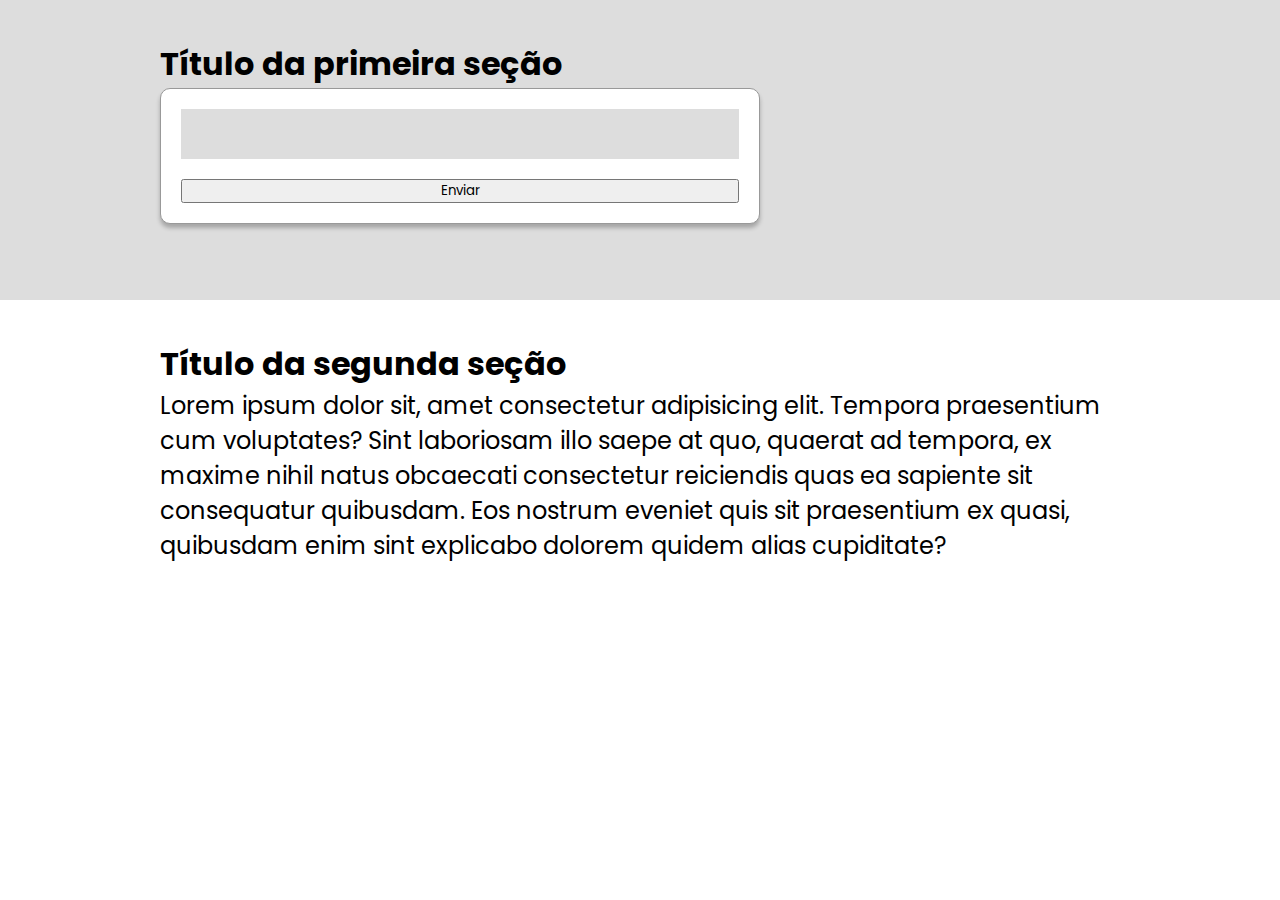
<file: curso-aula/aula-borda-sombra/index.html>
<!DOCTYPE html>
<html lang="pt-br">
  <head>
    <meta charset="UTF-8" />
    <meta http-equiv="X-UA-Compatible" content="IE=edge" />
    <meta name="viewport" content="width=device-width, initial-scale=1.0" />
    <title>Document</title>

    <link rel="stylesheet" href="css/styles.css" />
  </head>
  <body>
    <main>
      <section class="generic-section bg-gray">
        <div class="container">
          <h2>Título da primeira seção</h2>
          <div class="form-card">
            <form action="#">
              <input type="text" />
              <button type="submit">Enviar</button>
            </form>
          </div>
        </div>
      </section>
      <section class="generic-section">
        <div class="container">
          <h2>Título da segunda seção</h2>
          <p>
            Lorem ipsum dolor sit, amet consectetur adipisicing elit. Tempora
            praesentium cum voluptates? Sint laboriosam illo saepe at quo,
            quaerat ad tempora, ex maxime nihil natus obcaecati consectetur
            reiciendis quas ea sapiente sit consequatur quibusdam. Eos nostrum
            eveniet quis sit praesentium ex quasi, quibusdam enim sint explicabo
            dolorem quidem alias cupiditate?
          </p>
        </div>
      </section>
    </main>
  </body>
</html>
</file>
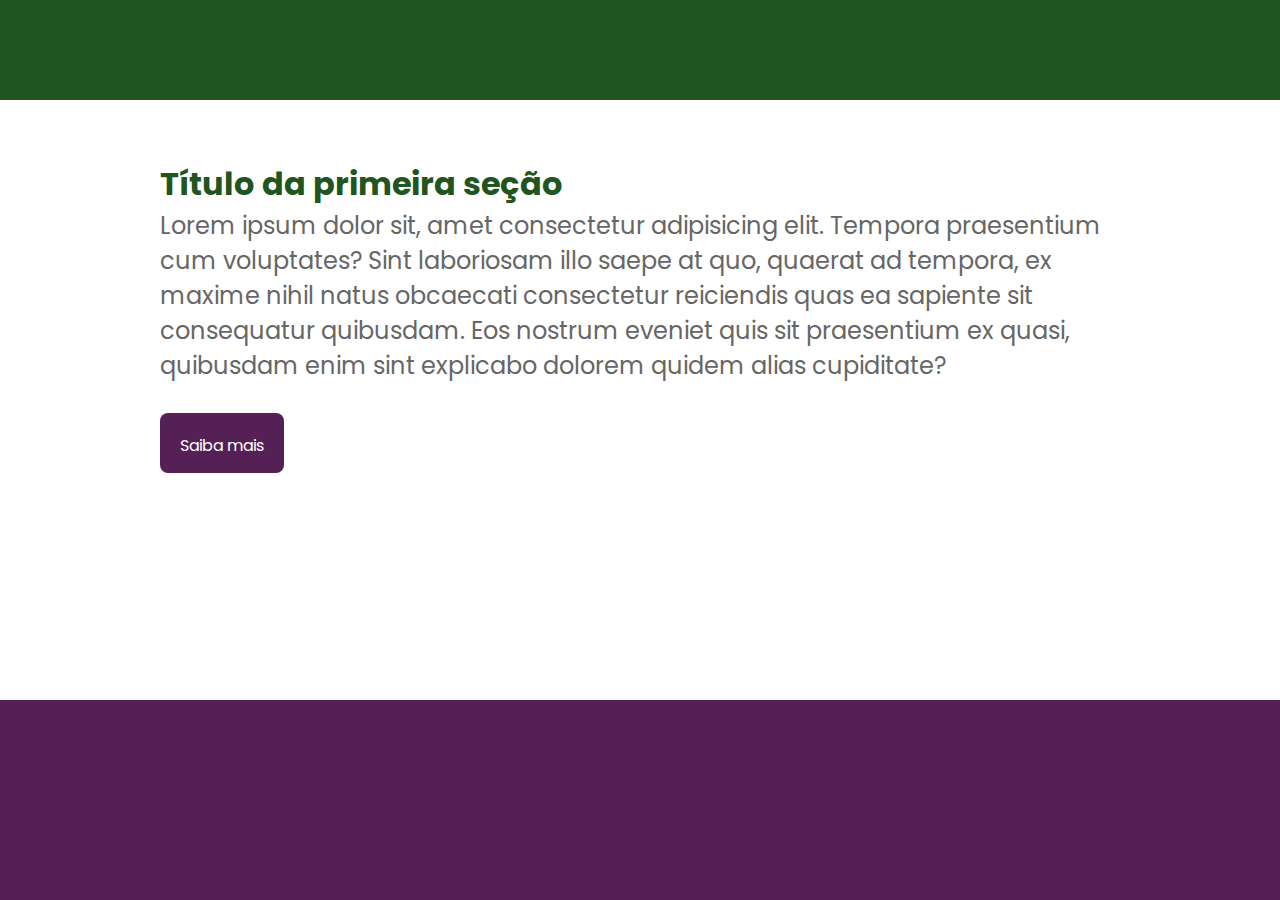
<file: curso-aula/aula-calc-vh-vw/index.html>
<!DOCTYPE html>
<html lang="pt-br">
  <head>
    <meta charset="UTF-8" />
    <meta http-equiv="X-UA-Compatible" content="IE=edge" />
    <meta name="viewport" content="width=device-width, initial-scale=1.0" />
    <title>Document</title>

    <link rel="stylesheet" href="css/styles.css" />
  </head>
  <body>
    <header>
      <nav></nav>
    </header>
    <main>
      <section class="generic-section">
        <div class="container">
          <h2>Título da primeira seção</h2>
          <p>
            Lorem ipsum dolor sit, amet consectetur adipisicing elit. Tempora
            praesentium cum voluptates? Sint laboriosam illo saepe at quo,
            quaerat ad tempora, ex maxime nihil natus obcaecati consectetur
            reiciendis quas ea sapiente sit consequatur quibusdam. Eos nostrum
            eveniet quis sit praesentium ex quasi, quibusdam enim sint explicabo
            dolorem quidem alias cupiditate?
          </p>
          <div class="buttons-container">
            <a class="link-button" href="#">Saiba mais</a>
          </div>
        </div>
      </section>
    </main>
    <footer></footer>
  </body>
</html>
</file>
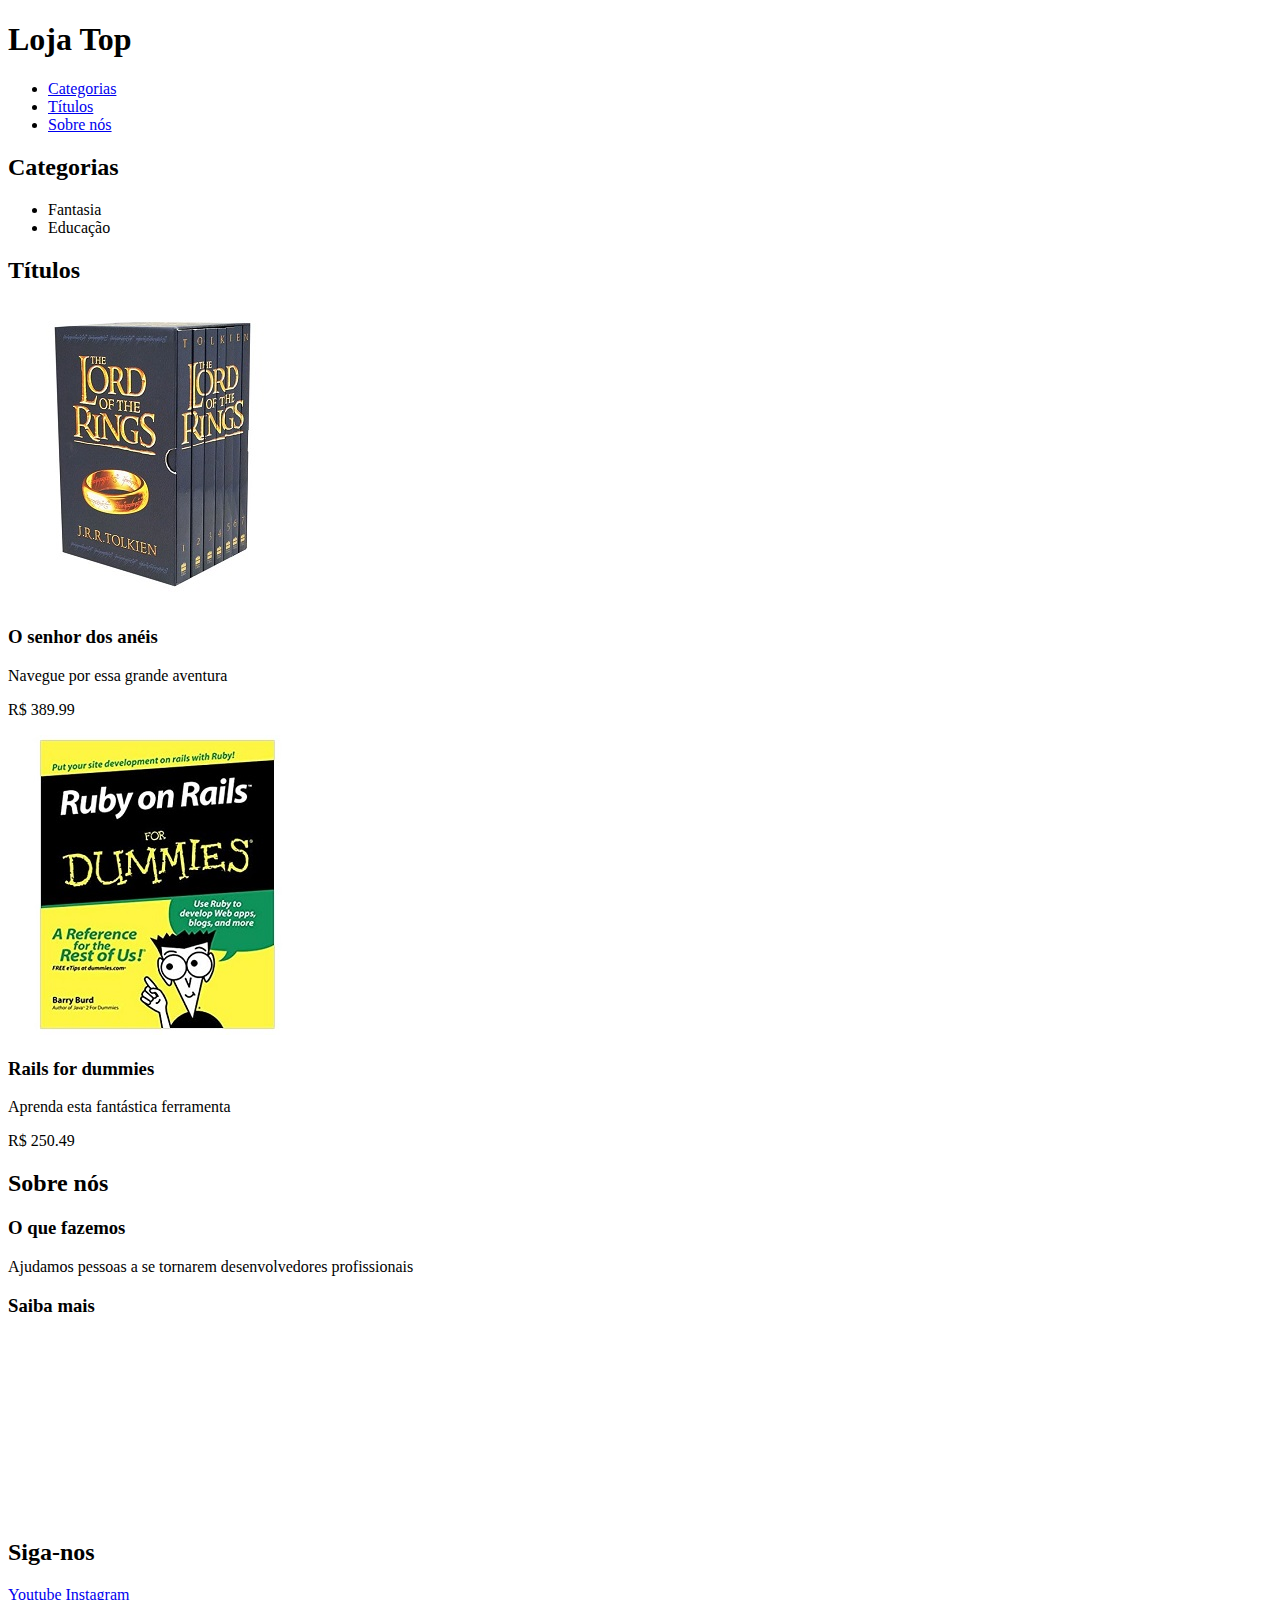
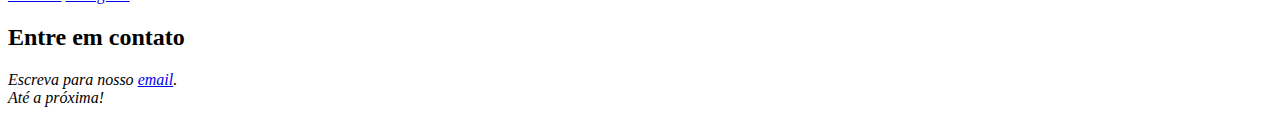
<file: curso-aula/aula-div-span/index.html>
<!DOCTYPE html>
<html lang="pt-br">
  <head>
    <meta charset="UTF-8" />
    <meta http-equiv="X-UA-Compatible" content="IE=edge" />
    <meta name="viewport" content="width=device-width, initial-scale=1.0" />
    <title>Loja Top</title>
  </head>
  <body>
    <header>
      <nav>
        <h1>Loja Top</h1>
        <ul>
          <li><a href="#categories">Categorias</a></li>
          <li><a href="#titles">Títulos</a></li>
          <li><a href="#about">Sobre nós</a></li>
        </ul>
      </nav>
    </header>
    <main>
      <section id="categories">
        <h2>Categorias</h2>
        <ul>
          <li>Fantasia</li>
          <li>Educação</li>
        </ul>
      </section>
      <section id="titles">
        <h2>Títulos</h2>
        <div>
          <img src="img/book1.jpg" alt="O senhor dos anéis" />
          <div>
            <h3>O senhor dos anéis</h3>
            <p>Navegue por essa grande aventura</p>
            <p><span>R$ </span>389.99</p>
          </div>
        </div>
        <div>
          <img src="img/book2.jpg" alt="Rails for dummies" />
          <div>
            <h3>Rails for dummies</h3>
            <p>Aprenda esta fantástica ferramenta</p>
            <p><span>R$ </span>250.49</p>
          </div>
        </div>
      </section>
      <section id="about">
        <h2>Sobre nós</h2>
        <h3>O que fazemos</h3>
        <p>Ajudamos pessoas a se tornarem desenvolvedores profissionais</p>
        <h3>Saiba mais</h3>
        <iframe
          width="320"
          height="180"
          src="https://www.youtube.com/embed/6PBJUxIiRBI"
          frameborder="0"
          allowfullscreen
          >Lalala</iframe
        >
      </section>
    </main>
    <footer>
      <div>
        <div>
          <h2>Siga-nos</h2>
          <a href="https://www.youtube.com/devsuperior">Youtube</a>
          <a href="https://www.instagram.com/devsuperior.ig">Instagram</a>
        </div>
        <div>
          <h2>Entre em contato</h2>
          <address>
            Escreva para nosso <a href="mailto:contato@devsuperior.com">email</a>.<br>
            Até a próxima!
          </address>
        </div>
      </div>
    </footer>
  </body>
</html>
</file>
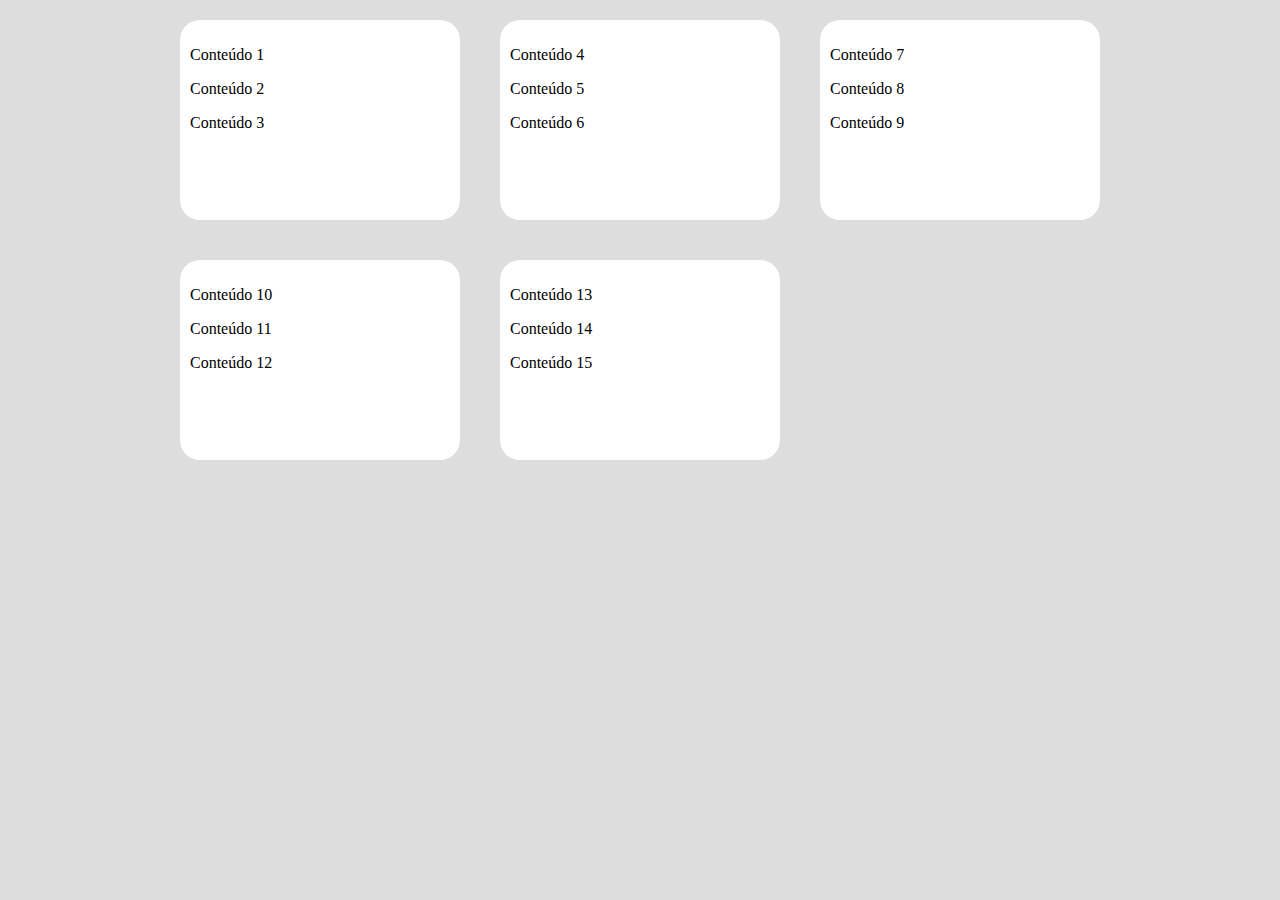
<file: curso-aula/aula-flexbox/index.html>
<!DOCTYPE html>
<html lang="en">
<head>
    <meta charset="UTF-8">
    <meta http-equiv="X-UA-Compatible" content="IE=edge">
    <meta name="viewport" content="width=device-width, initial-scale=1.0">
    <link rel="stylesheet" href="css/styles.css">
    <title>Estudo display</title>
</head>
<body>
    <div class="container-dos-blocos">
        <div class="bloco">
            <p>Conteúdo 1</p>
            <p>Conteúdo 2</p>
            <p>Conteúdo 3</p>
        </div>
        <div class="bloco">
            <p>Conteúdo 4</p>
            <p>Conteúdo 5</p>
            <p>Conteúdo 6</p>
        </div>
        <div class="bloco">
            <p>Conteúdo 7</p>
            <p>Conteúdo 8</p>
            <p>Conteúdo 9</p>
        </div>
        <div class="bloco">
            <p>Conteúdo 10</p>
            <p>Conteúdo 11</p>
            <p>Conteúdo 12</p>
        </div>
        <div class="bloco">
            <p>Conteúdo 13</p>
            <p>Conteúdo 14</p>
            <p>Conteúdo 15</p>
        </div>
    </div>
</body>
</html>
</file>
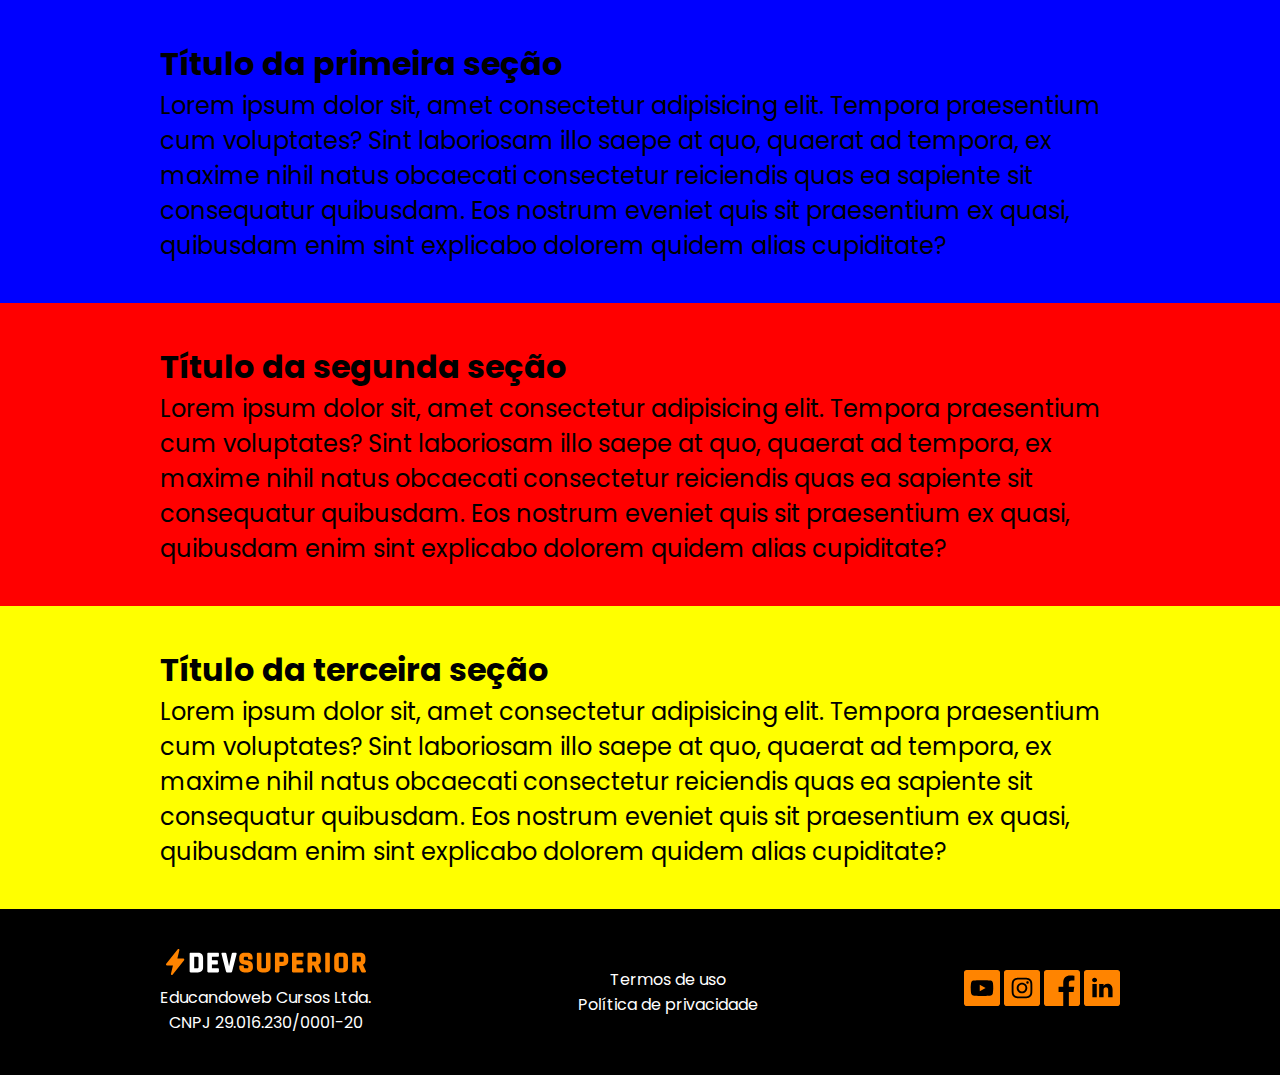
<file: curso-aula/aula-footer-flexbox/index.html>
<!DOCTYPE html>
<html lang="pt-br">
  <head>
    <meta charset="UTF-8" />
    <meta http-equiv="X-UA-Compatible" content="IE=edge" />
    <meta name="viewport" content="width=device-width, initial-scale=1.0" />
    <title>Document</title>

    <link rel="stylesheet" href="css/styles.css" />
  </head>
  <body>
    <main>
      <section class="generic-section bg-blue">
        <div class="container">
          <h2>Título da primeira seção</h2>
          <p>
            Lorem ipsum dolor sit, amet consectetur adipisicing elit. Tempora
            praesentium cum voluptates? Sint laboriosam illo saepe at quo,
            quaerat ad tempora, ex maxime nihil natus obcaecati consectetur
            reiciendis quas ea sapiente sit consequatur quibusdam. Eos nostrum
            eveniet quis sit praesentium ex quasi, quibusdam enim sint explicabo
            dolorem quidem alias cupiditate?
          </p>
        </div>
      </section>
      <section class="generic-section bg-red">
        <div class="container">
          <h2>Título da segunda seção</h2>
          <p>
            Lorem ipsum dolor sit, amet consectetur adipisicing elit. Tempora
            praesentium cum voluptates? Sint laboriosam illo saepe at quo,
            quaerat ad tempora, ex maxime nihil natus obcaecati consectetur
            reiciendis quas ea sapiente sit consequatur quibusdam. Eos nostrum
            eveniet quis sit praesentium ex quasi, quibusdam enim sint explicabo
            dolorem quidem alias cupiditate?
          </p>
        </div>
      </section>
      <section class="generic-section bg-yellow">
        <div class="container">
          <h2>Título da terceira seção</h2>
          <p>
            Lorem ipsum dolor sit, amet consectetur adipisicing elit. Tempora
            praesentium cum voluptates? Sint laboriosam illo saepe at quo,
            quaerat ad tempora, ex maxime nihil natus obcaecati consectetur
            reiciendis quas ea sapiente sit consequatur quibusdam. Eos nostrum
            eveniet quis sit praesentium ex quasi, quibusdam enim sint explicabo
            dolorem quidem alias cupiditate?
          </p>
        </div>
      </section>
    </main>
    <footer>
      <div class="container footer-content">
        <div class="footer-company-container">
          <img src="img/logo-devsuperior.svg" alt="Logo Devsuperior" />
          <p>Educandoweb Cursos Ltda.</p>
          <p>CNPJ 29.016.230/0001-20</p>
        </div>
        <div class="footer-links-container">
          <a href="termos.html">Termos de uso</a>
          <a href="privacidade.html">Política de privacidade</a>
        </div>
        <div>
          <a href="#"><img src="img/youtube.svg" alt="Youtube" /></a>
          <a href="#"><img src="img/instagram.svg" alt="Instagram" /></a>
          <a href="#"><img src="img/facebook.svg" alt="Facebook" /></a>
          <a href="#"><img src="img/linkedin.svg" alt="Linkedin" /></a>
        </div>
      </div>
    </footer>
  </body>
</html>
</file>
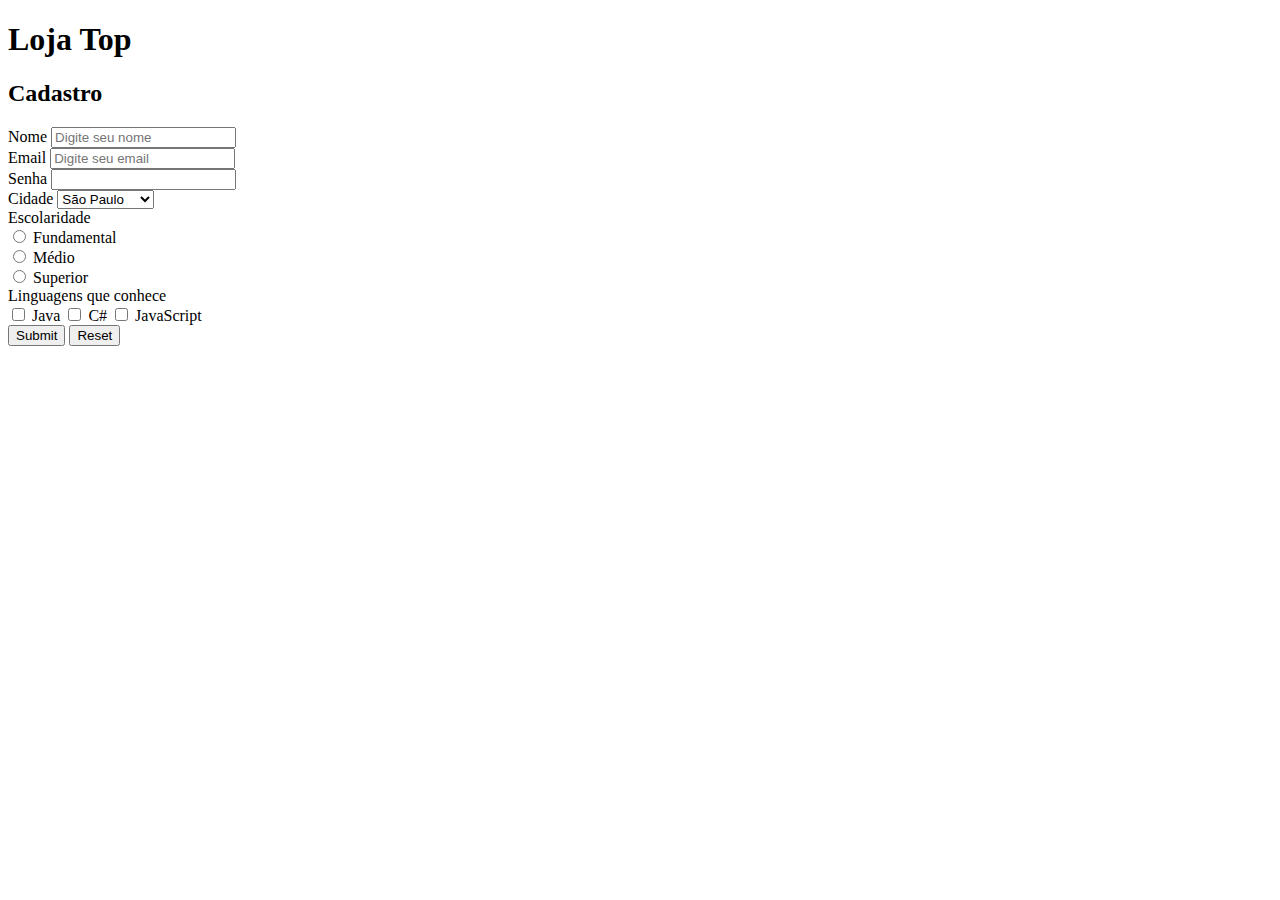
<file: curso-aula/aula-formularios/index.html>
<!DOCTYPE html>
<html lang="pt-br">
  <head>
    <meta charset="UTF-8" />
    <meta http-equiv="X-UA-Compatible" content="IE=edge" />
    <meta name="viewport" content="width=device-width, initial-scale=1.0" />
    <title>Loja Top</title>
  </head>
  <body>
    <header>
      <nav>
        <h1>Loja Top</h1>
      </nav>
    </header>
    <main>
      <section id="signup">
        <h2>Cadastro</h2>
        <form action="obrigado.html">
          
          <div>
            <label for="ctrl-name">Nome</label>
            <input id="ctrl-name" type="text" name="name" placeholder="Digite seu nome">
          </div>

          <div>
            <label for="ctrl-email">Email</label>
            <input id="ctrl-email" type="email" name="email" placeholder="Digite seu email">
          </div>

          <div>
            <label for="ctrl-password">Senha</label>
            <input id="ctrl-password" type="password" name="password">
          </div>

          <div>
            <label for="ctrl-city">Cidade</label>
            <select name="area" id="ctrl-city">
              <option value="1">São Paulo</option>
              <option value="2">Recife</option>
              <option value="3">Porto Alegre</option>
            </select>
          </div>

          <div>
            <label for="ctrl-level">Escolaridade</label>
            <div id="ctrl-level">
              <input type="radio" id="ctrl-level-1" name="level">
              <label for="ctrl-level-1">Fundamental</label><br>
              <input type="radio" id="ctrl-level-2" name="level">
              <label for="ctrl-level-2">Médio</label><br>
              <input type="radio" id="ctrl-level-2" name="level">
              <label for="ctrl-level-3">Superior</label>
            </div>
          </div>

          <div>
            <label for="ctrl-languages">Linguagens que conhece</label>
            <div id="ctrl-languages">
              <input type="checkbox" id="ctrl-languages-java" name="language1">
              <label for="ctrl-languages-java">Java</label>
              <input type="checkbox" id="ctrl-languages-csharp" name="language2">
              <label for="ctrl-languages-csharp">C#</label>
              <input type="checkbox" id="ctrl-languages-javascript" name="language3">
              <label for="ctrl-languages-javascript">JavaScript</label>
            </div>
          </div>

          <input type="submit" value="Submit">
          <input type="reset">
        </form>
      </section>
    </main>
  </body>
</html>
</file>
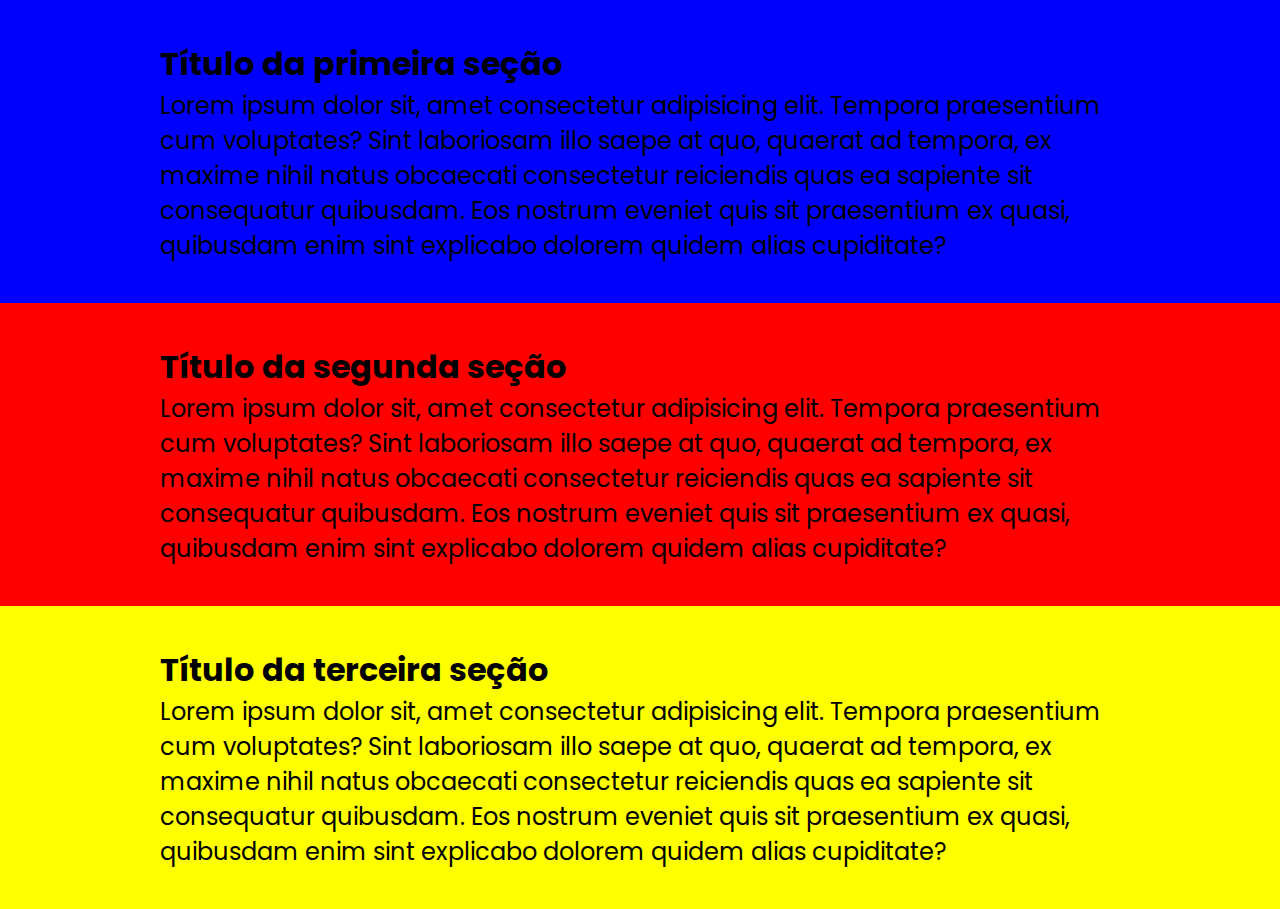
<file: curso-aula/aula-google-fonts/index.html>
<!DOCTYPE html>
<html lang="pt-br">
  <head>
    <meta charset="UTF-8" />
    <meta http-equiv="X-UA-Compatible" content="IE=edge" />
    <meta name="viewport" content="width=device-width, initial-scale=1.0" />
    <title>Document</title>

    <link rel="stylesheet" href="css/styles.css" />
  </head>
  <body>
    <main>
      <section class="generic-section bg-blue">
        <div class="container">
          <h2>Título da primeira seção</h2>
          <p>
            Lorem ipsum dolor sit, amet consectetur adipisicing elit. Tempora
            praesentium cum voluptates? Sint laboriosam illo saepe at quo,
            quaerat ad tempora, ex maxime nihil natus obcaecati consectetur
            reiciendis quas ea sapiente sit consequatur quibusdam. Eos nostrum
            eveniet quis sit praesentium ex quasi, quibusdam enim sint explicabo
            dolorem quidem alias cupiditate?
          </p>
        </div>
      </section>
      <section class="generic-section bg-red">
        <div class="container">
          <h2>Título da segunda seção</h2>
          <p>
            Lorem ipsum dolor sit, amet consectetur adipisicing elit. Tempora
            praesentium cum voluptates? Sint laboriosam illo saepe at quo,
            quaerat ad tempora, ex maxime nihil natus obcaecati consectetur
            reiciendis quas ea sapiente sit consequatur quibusdam. Eos nostrum
            eveniet quis sit praesentium ex quasi, quibusdam enim sint explicabo
            dolorem quidem alias cupiditate?
          </p>
        </div>
      </section>
      <section class="generic-section bg-yellow">
        <div class="container">
          <h2>Título da terceira seção</h2>
          <p>
            Lorem ipsum dolor sit, amet consectetur adipisicing elit. Tempora
            praesentium cum voluptates? Sint laboriosam illo saepe at quo,
            quaerat ad tempora, ex maxime nihil natus obcaecati consectetur
            reiciendis quas ea sapiente sit consequatur quibusdam. Eos nostrum
            eveniet quis sit praesentium ex quasi, quibusdam enim sint explicabo
            dolorem quidem alias cupiditate?
          </p>
        </div>
      </section>
    </main>
    <footer></footer>
  </body>
</html>
</file>
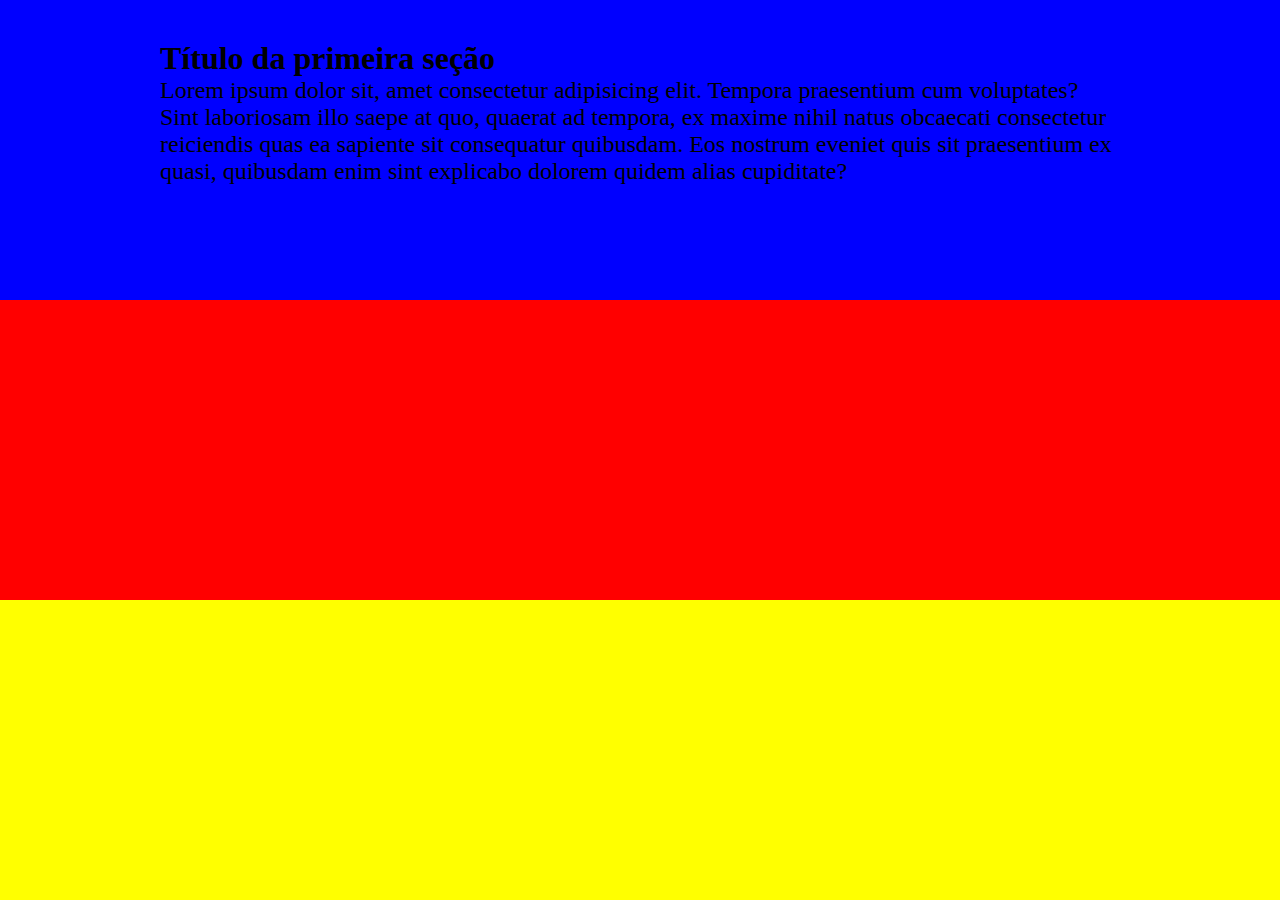
<file: curso-aula/aula-margin-auto/index.html>
<!DOCTYPE html>
<html lang="pt-br">
  <head>
    <meta charset="UTF-8" />
    <meta http-equiv="X-UA-Compatible" content="IE=edge" />
    <meta name="viewport" content="width=device-width, initial-scale=1.0" />
    <title>Document</title>

    <link rel="stylesheet" href="css/styles.css" />
  </head>
  <body>
    <main>
      <section class="generic-section bg-blue">
        <div class="container">
          <h2>Título da primeira seção</h2>
          <p>
            Lorem ipsum dolor sit, amet consectetur adipisicing elit. Tempora
            praesentium cum voluptates? Sint laboriosam illo saepe at quo,
            quaerat ad tempora, ex maxime nihil natus obcaecati consectetur
            reiciendis quas ea sapiente sit consequatur quibusdam. Eos nostrum
            eveniet quis sit praesentium ex quasi, quibusdam enim sint explicabo
            dolorem quidem alias cupiditate?
          </p>
        </div>
      </section>
      <section class="generic-section bg-red"></section>
      <section class="generic-section bg-yellow"></section>
    </main>
    <footer></footer>
  </body>
</html>
</file>
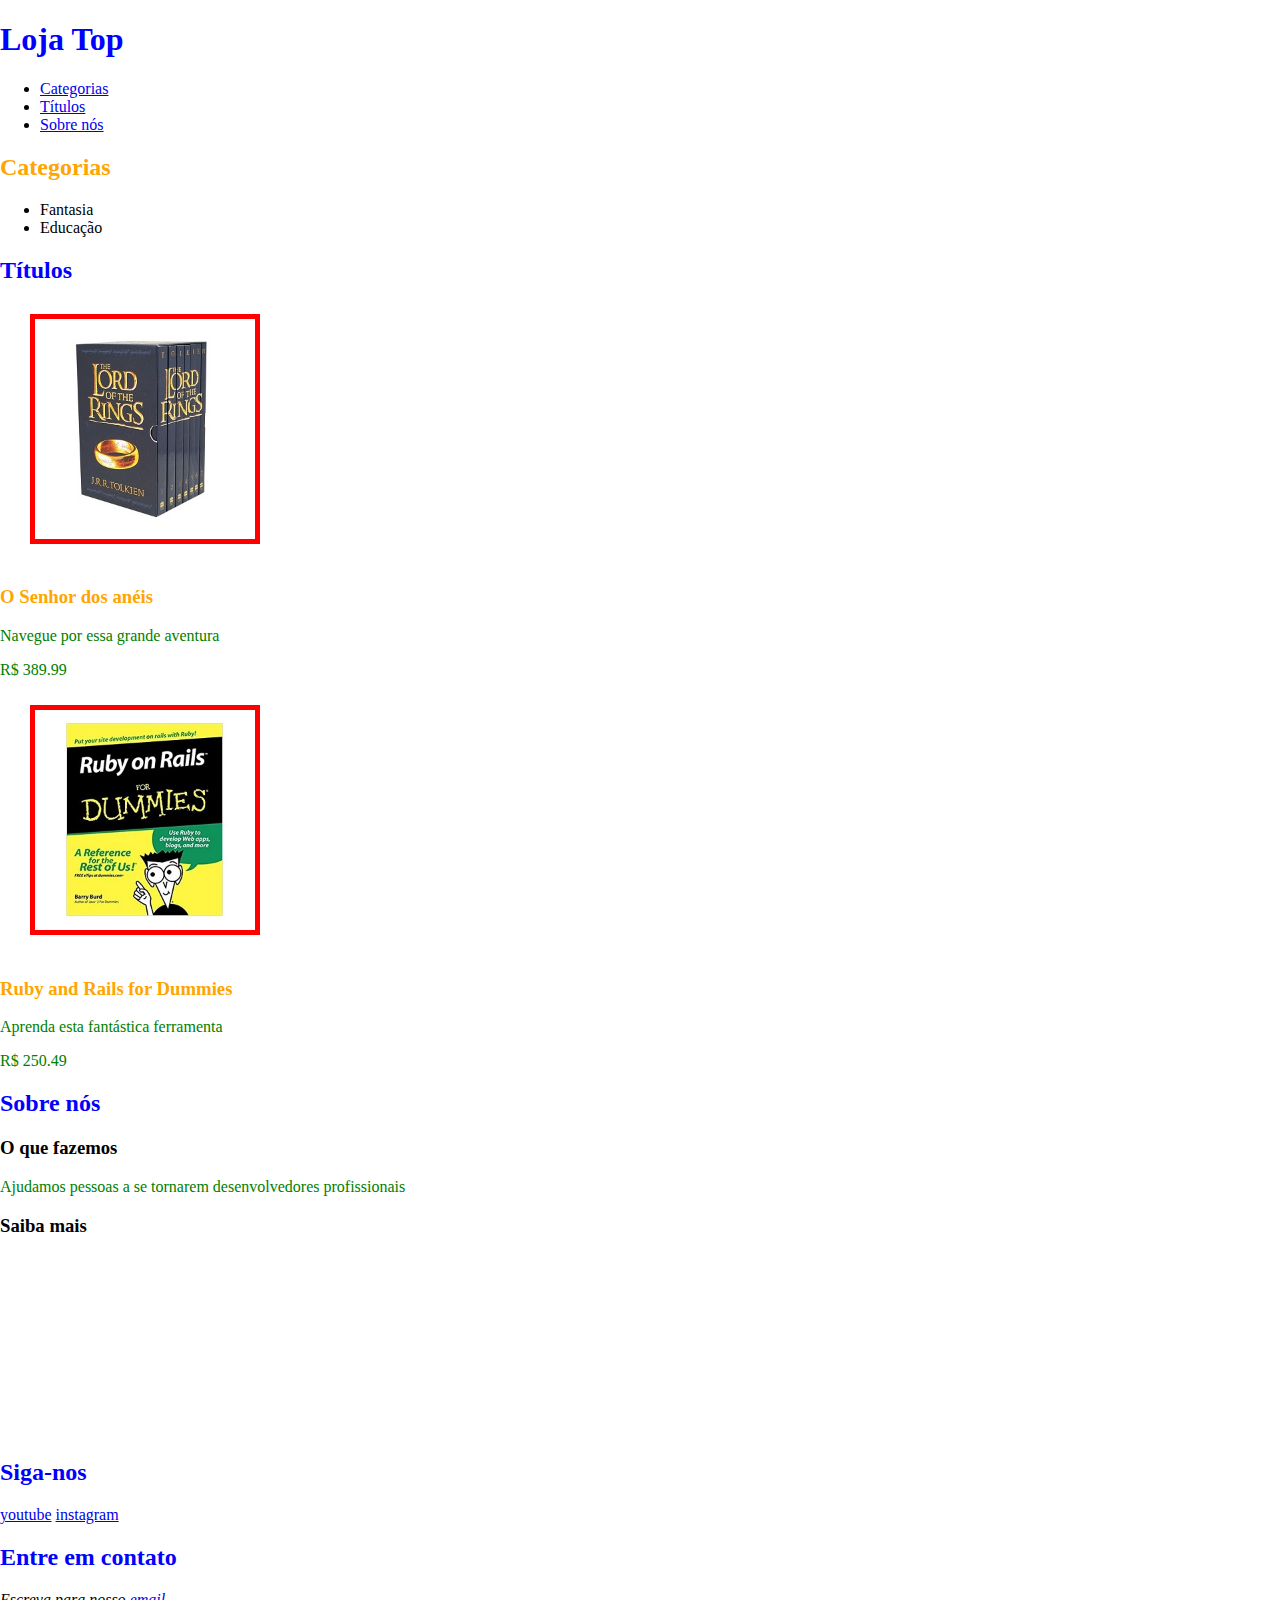
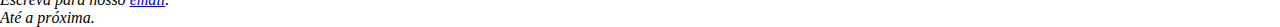
<file: curso-aula/aula-primeiras-tags/index.html>
<!DOCTYPE html>
<html lang="pt-br">

<head>
    <meta charset="UTF-8" />
    <meta http-equiv="X-UA-Compatible" content="IE=edge" />
    <meta name="viewport" content="width=device-width, initial-scale=1.0" />
    <title>Loja TOP</title>

    <link rel="stylesheet" href="css/styles.css">


</head>

<body>
    <header>
        <nav>
            <h1>Loja Top</h1>
            <ul>
                <li><a href="#categories">Categorias</a></li>
                <li><a href="#titles">Títulos</a></li>
                <li><a href="#about">Sobre nós</a></li>
            </ul>
        </nav>
    </header>
    <main>
        <section id="categories">
            <h2 class="cor-laranja">Categorias</h2>
            <ul>
                <li>Fantasia</li>
                <li>Educação</li>
            </ul>
        </section>
        <section id="titles">
            <h2>Títulos</h2>

            <div class="card">
                <img src="img/book1.jpg" alt="O Senhor dos Anéis" />
                <div>
                    <h3 class="cor-laranja">O Senhor dos anéis</h3>
                    <p>Navegue por essa grande aventura</p>
                    <p><span>R$</span> 389.99</p>
                </div>
            </div>

            <div class="card">
                <img src="img/book2.jpg" alt="Ruby and Rails for Dummies" />
                <div>
                    <h3 class="cor-laranja">Ruby and Rails for Dummies</h3>
                    <p>Aprenda esta fantástica ferramenta</p>
                    <p><span>R$</span> 250.49</p>
                </div>
            </div>

        </section>
        <sectio id="about">
            <h2>Sobre nós</h2>
            <h3>O que fazemos</h3>
            <p>Ajudamos pessoas a se tornarem desenvolvedores profissionais</p>
            <h3>Saiba mais</h3>

            <iframe width="320" height="180" src="https://www.youtube.com/embed/6PBJUxIiRBI"
                title="O que estudar para ser programador" frameborder="0" allowfullscreen></iframe>
            </section>
    </main>
    <footer>
        <div>
            <div>
                <h2>Siga-nos</h2>
                <a href="https://www.youtube.com/c/DevSuperior">youtube</a>
                <a href="https://www.instagram.com/edsonxrego/">instagram</a>
            </div>

            <div>
                <h2>Entre em contato</h2>
                <address>
                    Escreva para nosso
                    <a href="mailto:edsonxrego@gmail.com">email</a>.<br />Até a próxima.
                </address>
            </div>
        </div>
    </footer>
</body>

</html>
</file>
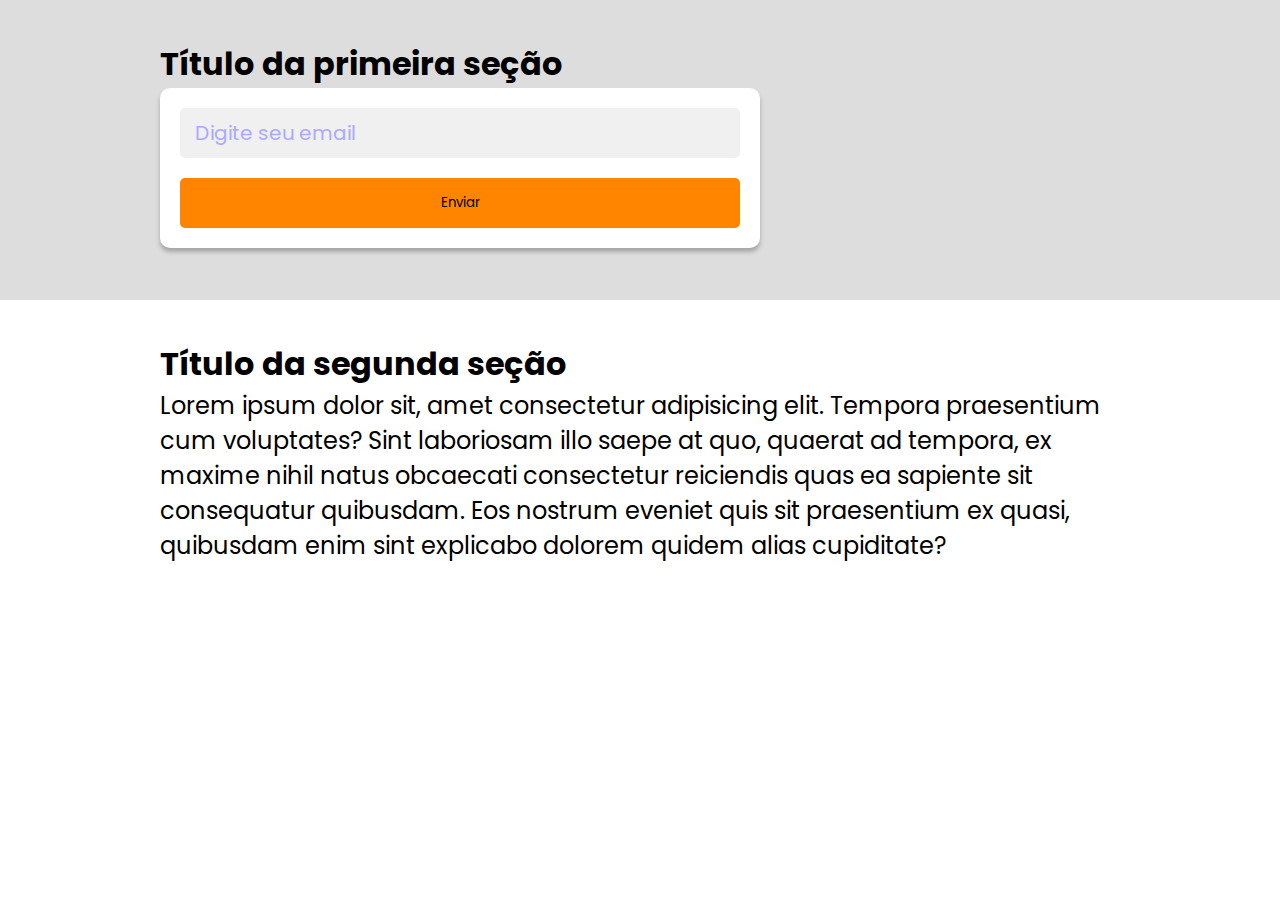
<file: curso-aula/aula-pseudo-elemento/index.html>
<!DOCTYPE html>
<html lang="pt-br">
  <head>
    <meta charset="UTF-8" />
    <meta http-equiv="X-UA-Compatible" content="IE=edge" />
    <meta name="viewport" content="width=device-width, initial-scale=1.0" />
    <title>Document</title>

    <link rel="stylesheet" href="css/styles.css" />
  </head>
  <body>
    <main>
      <section class="generic-section bg-gray">
        <div class="container">
          <h2>Título da primeira seção</h2>
          <div class="form-card">
            <form action="#">
              <input type="text" placeholder="Digite seu email" />
              <button type="submit">Enviar</button>
            </form>
          </div>
        </div>
      </section>
      <section class="generic-section">
        <div class="container">
          <h2>Título da segunda seção</h2>
          <p>
            Lorem ipsum dolor sit, amet consectetur adipisicing elit. Tempora
            praesentium cum voluptates? Sint laboriosam illo saepe at quo,
            quaerat ad tempora, ex maxime nihil natus obcaecati consectetur
            reiciendis quas ea sapiente sit consequatur quibusdam. Eos nostrum
            eveniet quis sit praesentium ex quasi, quibusdam enim sint explicabo
            dolorem quidem alias cupiditate?
          </p>
        </div>
      </section>
    </main>
  </body>
</html>
</file>
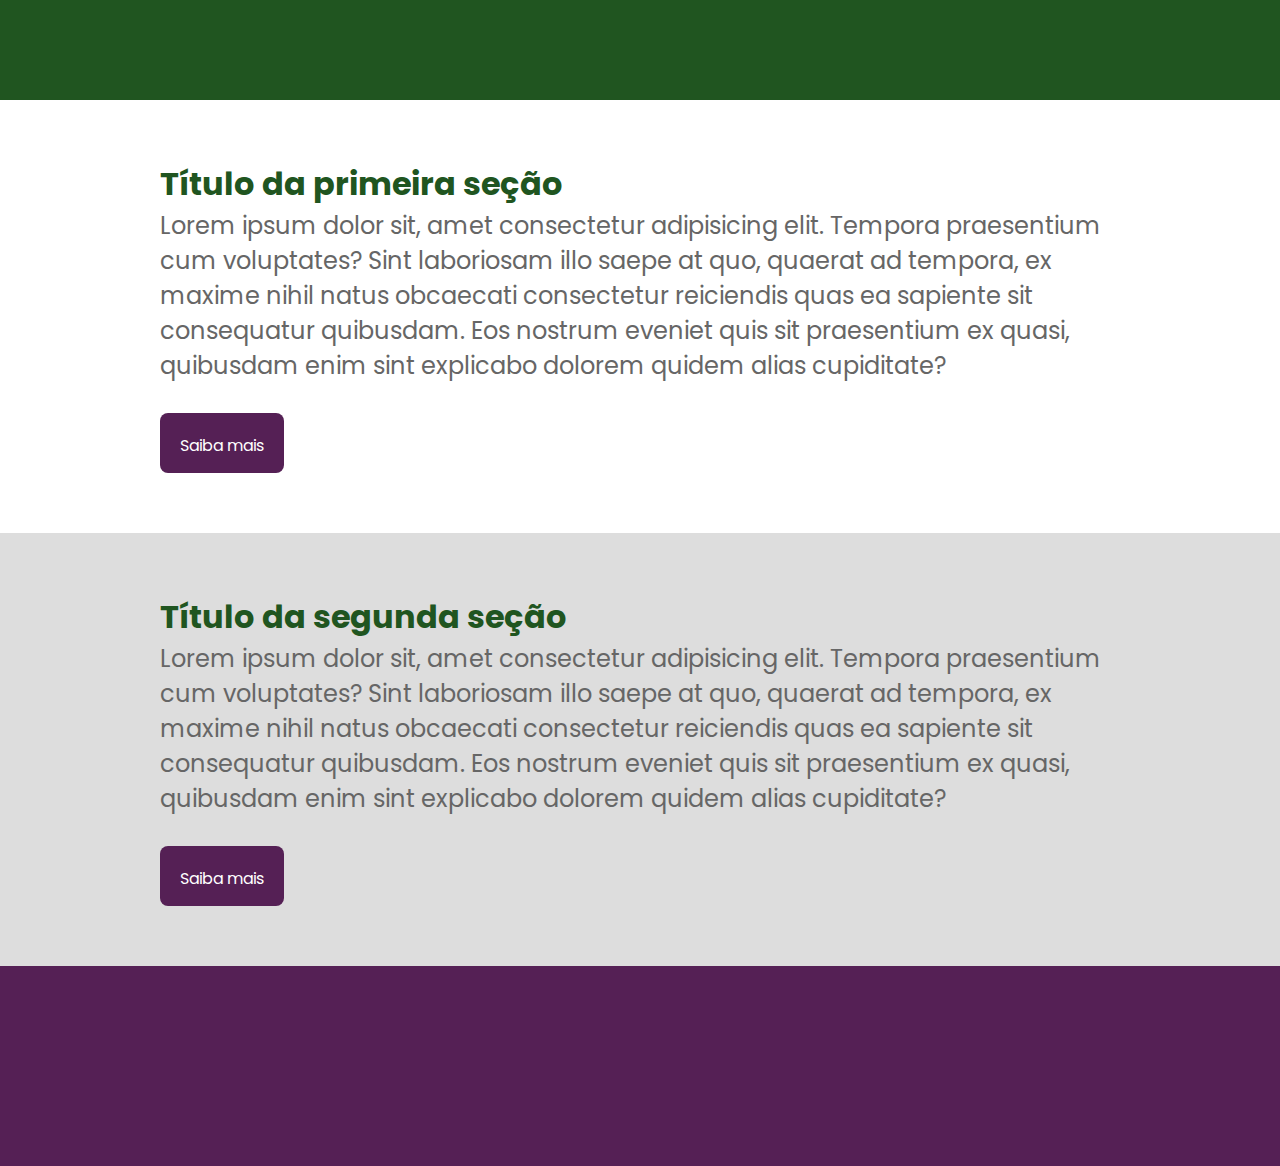
<file: curso-aula/aula-root-variaveis/index.html>
<!DOCTYPE html>
<html lang="pt-br">
  <head>
    <meta charset="UTF-8" />
    <meta http-equiv="X-UA-Compatible" content="IE=edge" />
    <meta name="viewport" content="width=device-width, initial-scale=1.0" />
    <title>Document</title>

    <link rel="stylesheet" href="css/styles.css" />
  </head>
  <body>
    <header>
      <nav></nav>
    </header>
    <main>
      <section class="generic-section">
        <div class="container">
          <h2>Título da primeira seção</h2>
          <p>
            Lorem ipsum dolor sit, amet consectetur adipisicing elit. Tempora
            praesentium cum voluptates? Sint laboriosam illo saepe at quo,
            quaerat ad tempora, ex maxime nihil natus obcaecati consectetur
            reiciendis quas ea sapiente sit consequatur quibusdam. Eos nostrum
            eveniet quis sit praesentium ex quasi, quibusdam enim sint explicabo
            dolorem quidem alias cupiditate?
          </p>
          <div class="buttons-container">
            <a class="link-button" href="#">Saiba mais</a>
          </div>
        </div>
      </section>
      <section class="generic-section bg-gray">
        <div class="container">
          <h2>Título da segunda seção</h2>
          <p>
            Lorem ipsum dolor sit, amet consectetur adipisicing elit. Tempora
            praesentium cum voluptates? Sint laboriosam illo saepe at quo,
            quaerat ad tempora, ex maxime nihil natus obcaecati consectetur
            reiciendis quas ea sapiente sit consequatur quibusdam. Eos nostrum
            eveniet quis sit praesentium ex quasi, quibusdam enim sint explicabo
            dolorem quidem alias cupiditate?
          </p>
          <div class="buttons-container">
            <a class="link-button" href="#">Saiba mais</a>
          </div>
        </div>
      </section>
    </main>
    <footer></footer>
  </body>
</html>
</file>
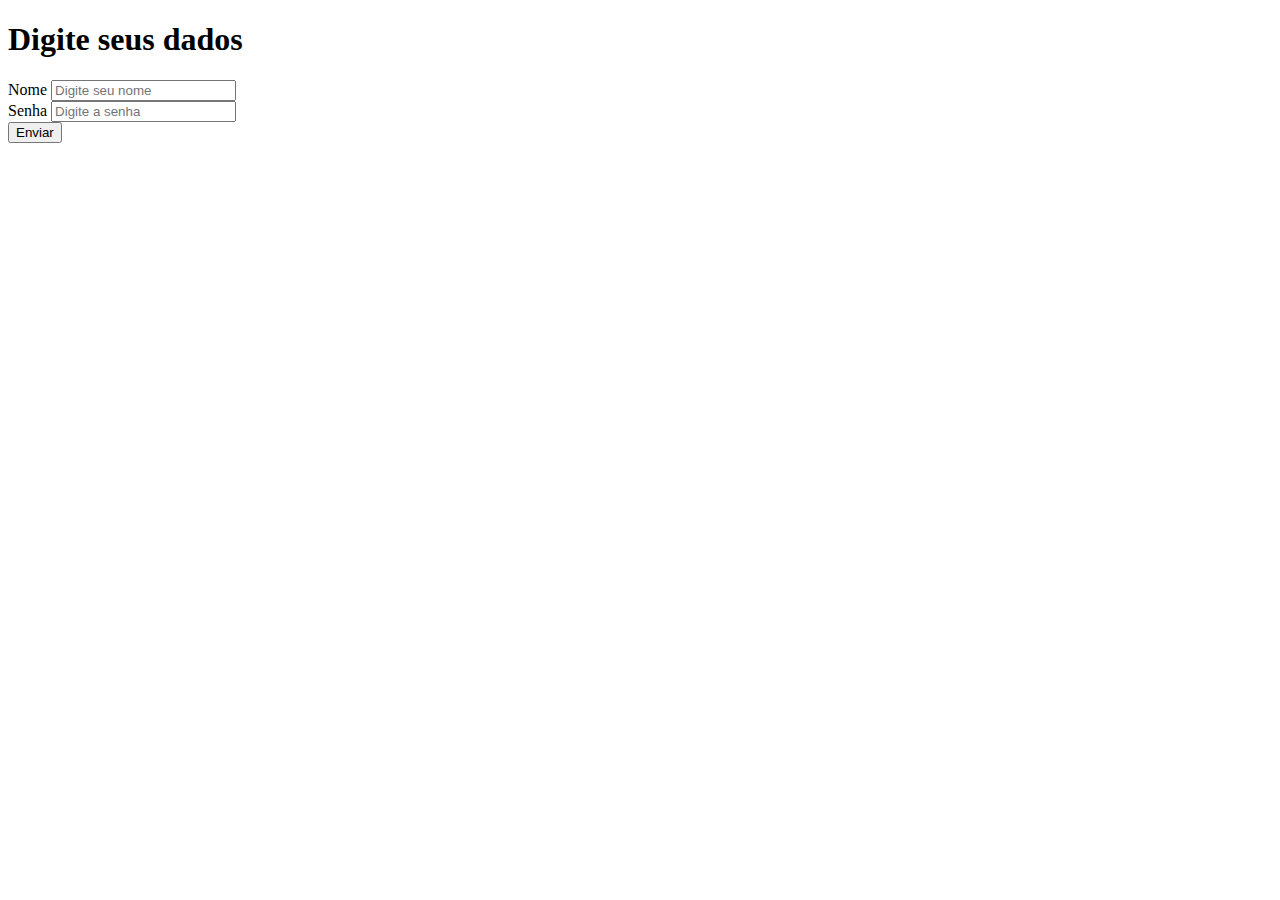
<file: curso-aula/aula-bootstrap/test1.html>
<!DOCTYPE html>
<html lang="pt-br">
  <head>
    <meta charset="UTF-8" />
    <meta http-equiv="X-UA-Compatible" content="IE=edge" />
    <meta name="viewport" content="width=device-width, initial-scale=1.0" />
    <title>Aula Bootstrap</title>
  </head>
  <body>
    <header>
      <div>
        <h1>Digite seus dados</h1>
      </div>
    </header>
    <main>
      <section>
        <form action="#">
          <div>
            <div>
              <label for="name">Nome</label>
              <input type="text" id="name" placeholder="Digite seu nome" />
            </div>
            <div>
              <label for="pass">Senha</label>
              <input type="password" id="pass" placeholder="Digite a senha" />
            </div>
          </div>
          <div>
            <button type="submit">Enviar</button>
          </div>
        </form>
      </section>
    </main>
  </body>
</html>
</file>
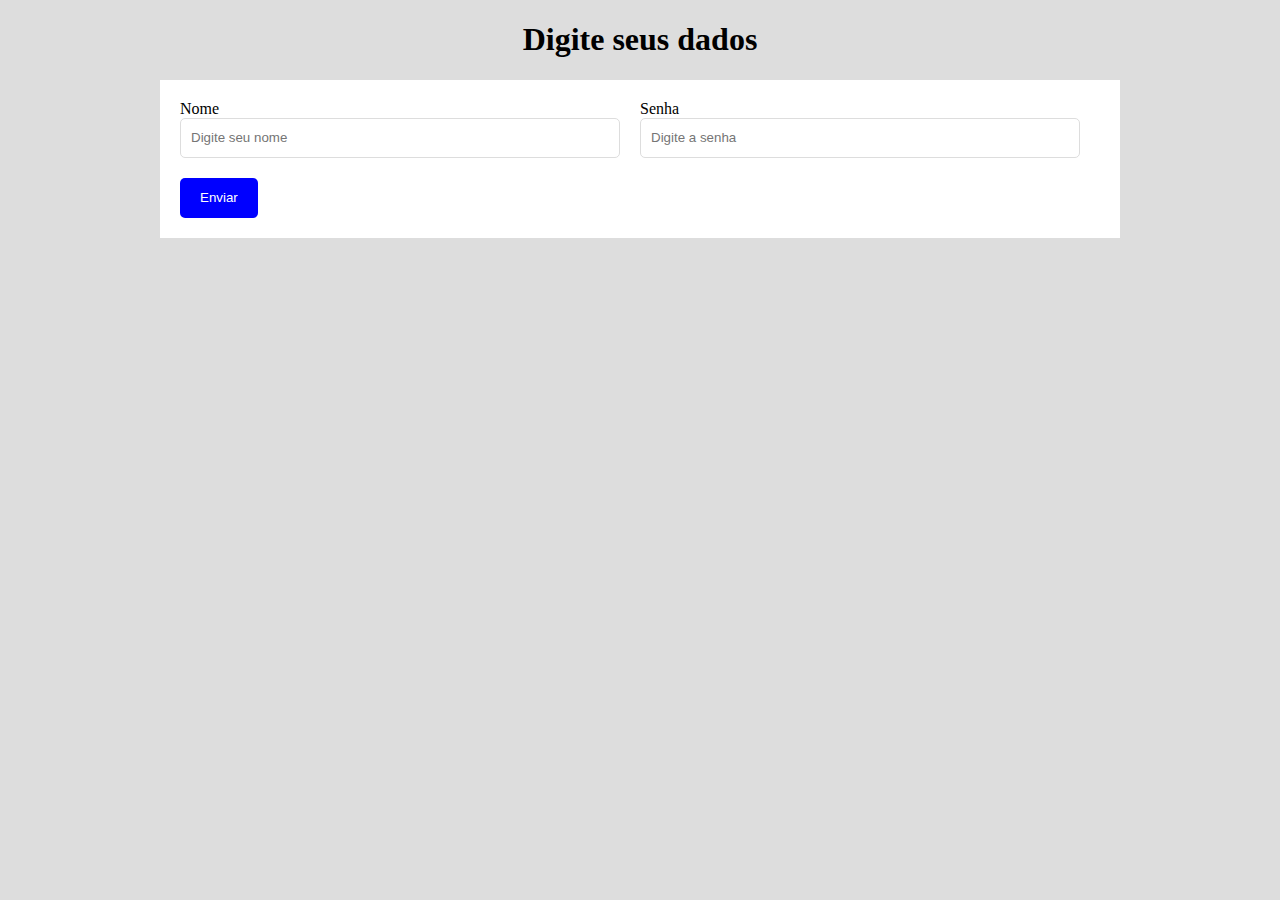
<file: curso-aula/aula-bootstrap/test2.html>
<!DOCTYPE html>
<html lang="pt-br">
  <head>
    <meta charset="UTF-8" />
    <meta http-equiv="X-UA-Compatible" content="IE=edge" />
    <meta name="viewport" content="width=device-width, initial-scale=1.0" />
    <title>Aula Bootstrap</title>
    <link rel="stylesheet" href="css/styles-test2.css" />
  </head>
  <body>
    <header>
      <div class="title-container">
        <h1>Digite seus dados</h1>
      </div>
    </header>
    <main>
      <section class="form-container">
        <form action="#">
          <div class="controls-container">
            <div class="control-container">
              <label for="name">Nome</label>
              <input
                class="custom-control"
                type="text"
                id="name"
                placeholder="Digite seu nome"
              />
            </div>
            <div class="control-container">
              <label for="pass">Senha</label>
              <input
                class="custom-control"
                type="password"
                id="pass"
                placeholder="Digite a senha"
              />
            </div>
          </div>
          <div class="buttons-container">
            <button class="custom-submit" type="submit">Enviar</button>
          </div>
        </form>
      </section>
    </main>
  </body>
</html>
</file>
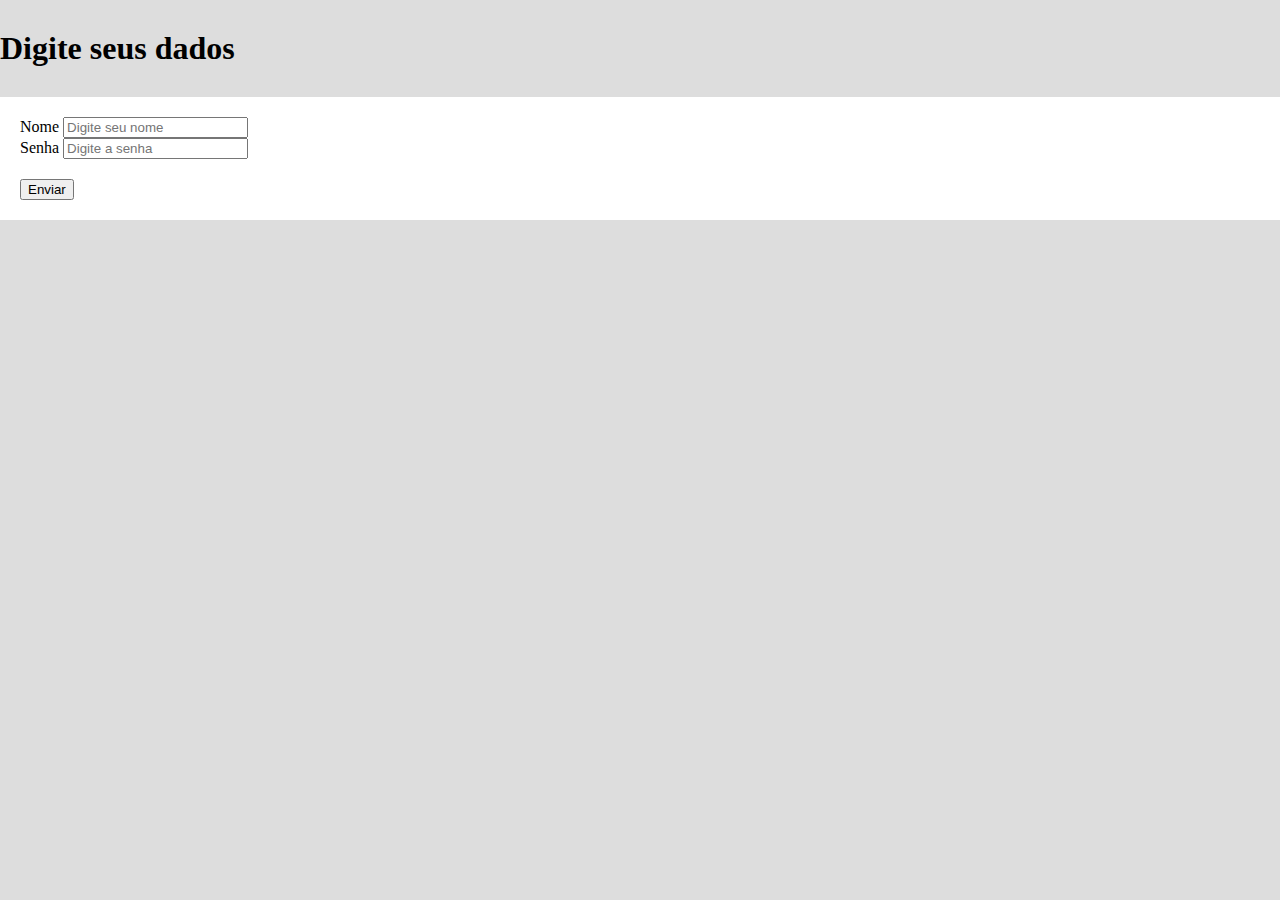
<file: curso-aula/aula-bootstrap/test3.html>
<!DOCTYPE html>
<html lang="pt-br">
  <head>
    <meta charset="UTF-8" />
    <meta http-equiv="X-UA-Compatible" content="IE=edge" />
    <meta name="viewport" content="width=device-width, initial-scale=1.0" />
    <title>Aula Bootstrap</title>
    <link
      href="https://cdn.jsdelivr.net/npm/bootstrap@5.1.2/dist/css/bootstrap.min.css"
      rel="stylesheet"
      integrity="sha384-uWxY/CJNBR+1zjPWmfnSnVxwRheevXITnMqoEIeG1LJrdI0GlVs/9cVSyPYXdcSF"
      crossorigin="anonymous"
    />
    <link rel="stylesheet" href="css/styles-test3.css" />
  </head>
  <body>
    <header>
      <div class="text-center title-container">
        <h1>Digite seus dados</h1>
      </div>
    </header>
    <main>
      <section class="container form-container">
        <form action="#">
          <div class="row">
            <div class="col-md-6">
              <label for="name">Nome</label>
              <input
                class="form-control"
                type="text"
                id="name"
                placeholder="Digite seu nome"
              />
            </div>
            <div class="col-md-6">
              <label for="pass">Senha</label>
              <input
                class="form-control"
                type="password"
                id="pass"
                placeholder="Digite a senha"
              />
            </div>
          </div>
          <div class="buttons-container">
            <button class="btn btn-primary" type="submit">Enviar</button>
          </div>
        </form>
      </section>
    </main>
  </body>
</html>
</file>
<file: curso-aula/aula-borda-sombra/css/styles.css>
@import url('https://fonts.googleapis.com/css2?family=Poppins:wght@400;700&display=swap');

* {
    margin: 0;
    padding: 0;
    box-sizing: border-box;
    font-family: 'Poppins', sans-serif;
}

.generic-section {
    min-height: 300px;
    padding: 40px 20px;
}

.bg-gray {
    background-color: #ddd;
}

.generic-section h2 {
    font-size: 32px;
}

.generic-section p {
    font-size: 24px;
}

.container {
    width: 100%;
    max-width: 960px;
    margin: 0 auto;
}

.form-card {
    background-color: #fff;
    padding: 20px;
    max-width: 600px;
    border-radius: 10px;
    box-shadow: 0px 4px 4px rgba(0, 0, 0, 0.25);
    border: 1px solid #999;
}

.form-card form {
    display: flex;
    flex-direction: column;
}

form input {
    border: none;
    background-color: #ddd;
    height: 50px;
    margin-bottom: 20px;
}

form input:focus {
    outline: 1px solid #999;
}
</file>
<file: curso-aula/aula-calc-vh-vw/css/styles.css>
@import url("https://fonts.googleapis.com/css2?family=Poppins:wght@400;700&display=swap");

:root {
  --main-color: #205520;
  --secondary-color: #552055;
  --dark-gray: #666;
  --light-gray: #ddd;
  --color-white: #fff;
}

* {
  margin: 0;
  padding: 0;
  box-sizing: border-box;
  font-family: "Poppins", sans-serif;
}

a,
a:hover {
  text-decoration: none;
  color: unset;
}

header {
  height: 100px;
  background-color: var(--main-color);
}

footer {
  height: 200px;
  background-color: var(--secondary-color);
}

main {
  min-height: calc(100vh - 300px);
}

.generic-section {
  min-height: 300px;
  padding: 60px 20px;
}

.bg-gray {
  background-color: var(--light-gray);
}

.generic-section h2 {
  color: var(--main-color);
  font-size: 32px;
}

.generic-section p {
  font-size: 24px;
  color: var(--dark-gray);
}

.container {
  width: 100%;
  max-width: 960px;
  margin: 0 auto;
}

.buttons-container {
  display: flex;
  margin-top: 30px;
}

.link-button {
  height: 60px;
  padding: 20px;
  border-radius: 8px;
  background-color: var(--secondary-color);
  color: var(--color-white);
}
</file>
<file: curso-aula/aula-flexbox/css/styles.css>
* {
  box-sizing: border-box;
}

html, body {
    background-color: #ddd;
    margin: 0;
}

.container-dos-blocos {
    width: 100%;
    max-width: 960px;
    margin: 0 auto;
    display: flex;
    flex-wrap: wrap;
}

.bloco {
    width: 280px;
    height: 200px;
    margin: 20px;
    border-radius: 20px;
    padding: 10px;
    background-color: #fff;
}

.bloco:hover {
    border: 2px solid red;
}
</file>
<file: curso-aula/aula-footer-flexbox/css/styles.css>
@import url('https://fonts.googleapis.com/css2?family=Poppins:wght@400;700&display=swap');

* {
    margin: 0;
    padding: 0;
    box-sizing: border-box;
    font-family: 'Poppins', sans-serif;
}

a, a:hover {
    text-decoration: none;
    color: unset;
}

.generic-section {
    min-height: 300px;
    padding: 40px 20px;
}

.bg-blue {
    background-color: blue;
}

.bg-red {
    background-color: red;
}

.bg-yellow {
    background-color: yellow;
}

.generic-section h2 {
    font-size: 32px;
}

.generic-section p {
    font-size: 24px;
}

.container {
    width: 100%;
    max-width: 960px;
    margin: 0 auto;
}

footer {
    padding: 40px 20px;
    background-color: #000;
    color: #fff;
    display: flex;
    align-items: center;
}

.footer-links-container a {
    display: block;
    text-align: center;
}

.footer-content {
    display: flex;
    justify-content: space-between;
    align-items: center;
}

.footer-company-container {
    display: flex;
    flex-direction: column;
    align-items: center;
}

.footer-company-container p {
    text-align: center;
}

.footer-company-container img {
    width: 200px;
    margin-bottom: 10px;
}
</file>
<file: curso-aula/aula-google-fonts/css/styles.css>
@import url('https://fonts.googleapis.com/css2?family=Poppins:wght@400;700&display=swap');

* {
    margin: 0;
    padding: 0;
    box-sizing: border-box;
    font-family: 'Poppins', sans-serif;
}

.generic-section {
    min-height: 300px;
    padding: 40px 20px;
}

.bg-blue {
    background-color: blue;
}

.bg-red {
    background-color: red;
}

.bg-yellow {
    background-color: yellow;
}

h2 {
    font-size: 32px;
}

p {
    font-size: 24px;
}

.container {
    width: 100%;
    max-width: 960px;
    margin: 0 auto;
}
</file>
<file: curso-aula/aula-margin-auto/css/styles.css>
* {
    margin: 0;
    padding: 0;
    box-sizing: border-box;
}

.generic-section {
    min-height: 300px;
    padding: 40px 20px;
}

.bg-blue {
    background-color: blue;
}

.bg-red {
    background-color: red;
}

.bg-yellow {
    background-color: yellow;
}

h2 {
    font-size: 32px;
}

p {
    font-size: 24px;
}

.container {
    width: 100%;
    max-width: 960px;
    margin: 0 auto;
}
</file>
<file: curso-aula/aula-primeiras-tags/css/styles.css>
body {
    margin: 0;
}


.cor-laranja {
    color: orange;
}

.cor-laranja :hover {
    color: rgb(213, 190, 145);
}

h1,
h2 {
    color: blue;
}

h1:hover {
    color: aqua;
    cursor: pointer;
}

p {
    color: green;
}

.card img {
    width: 200px;
    height: 200px;
    padding: 10px;
    border: 5px solid red;
    margin: 10px 40px 20px 30px;
    
    
}

/*
*{
    font-size: 10px;
}

ul{
    padding: 0;
}

#titles{
    background-color: aqua;
}
*/
</file>
<file: curso-aula/aula-pseudo-elemento/css/styles.css>
@import url('https://fonts.googleapis.com/css2?family=Poppins:wght@400;700&display=swap');

* {
    margin: 0;
    padding: 0;
    box-sizing: border-box;
    font-family: 'Poppins', sans-serif;
}

.generic-section {
    min-height: 300px;
    padding: 40px 20px;
}

.bg-gray {
    background-color: #ddd;
}

.generic-section h2 {
    font-size: 32px;
}

.generic-section p {
    font-size: 24px;
}

.container {
    width: 100%;
    max-width: 960px;
    margin: 0 auto;
}

.form-card {
    background-color: #fff;
    padding: 20px;
    max-width: 600px;
    border-radius: 10px;
    box-shadow: 0px 4px 4px rgba(0, 0, 0, 0.25);
}

.form-card form {
    display: flex;
    flex-direction: column;
}
   
.form-card form input {
    height: 50px;
    margin-bottom: 20px;
    border: none;
    background-color: #f0f0f0;
    border-radius: 5px;
    padding: 15px;
    font-size: 20px;
}

.form-card form input::placeholder {
    color: #aaf;
}

.form-card form button {
    height: 50px;
    border: none;
    border-radius: 5px;
    background-color: #ff8400;
}

.form-card form button:hover {
    background-color: #ffbb00;
}
</file>
<file: curso-aula/aula-root-variaveis/css/styles.css>
@import url("https://fonts.googleapis.com/css2?family=Poppins:wght@400;700&display=swap");

:root {
  --main-color: #205520;
  --secondary-color: #552055;
  --dark-gray: #666;
  --light-gray: #ddd;
  --color-white: #fff;
}

* {
  margin: 0;
  padding: 0;
  box-sizing: border-box;
  font-family: "Poppins", sans-serif;
}

a,
a:hover {
  text-decoration: none;
  color: unset;
}

header {
  min-height: 100px;
  background-color: var(--main-color);
}

.generic-section {
  min-height: 300px;
  padding: 60px 20px;
}

.bg-gray {
  background-color: var(--light-gray);
}

.generic-section h2 {
  color: var(--main-color);
  font-size: 32px;
}

.generic-section p {
  font-size: 24px;
  color: var(--dark-gray);
}

.container {
  width: 100%;
  max-width: 960px;
  margin: 0 auto;
}

.buttons-container {
  display: flex;
  margin-top: 30px;
}

.link-button {
  height: 60px;
  padding: 20px;
  border-radius: 8px;
  background-color: var(--secondary-color);
  color: var(--color-white);
}

footer {
  min-height: 200px;
  background-color: var(--secondary-color);
}
</file>
<file: curso-aula/aula-bootstrap/css/styles-test2.css>
* {
  box-sizing: border-box;
}

html,
body {
  background-color: #ddd;
  margin: 0;
}

.title-container {
  text-align: center;
}

.form-container {
  width: 100%;
  max-width: 960px;
  margin: 0 auto;
  background-color: #fff;
  padding: 20px;
}

.control-container {
  display: flex;
  flex-direction: column;
}

.custom-control {
  height: 40px;
  border-radius: 5px;
  border: 1px solid #ddd;
  padding: 10px;
}

.custom-submit {
  height: 40px;
  padding: 0 20px;
  background-color: blue;
  color: #fff;
  border-radius: 5px;
  border: none;
}

.buttons-container {
  margin-top: 20px;
}

@media (min-width: 768px) {
  .controls-container {
    display: flex;
  }

  .control-container {
    flex: 1;
    min-width: 320px;
    margin-right: 20px;
  }
}
</file>
<file: curso-aula/aula-bootstrap/css/styles-test3.css>
* {
  box-sizing: border-box;
}

html,
body {
  background-color: #ddd;
  margin: 0;
}

.title-container {
  margin-top: 30px;
  margin-bottom: 30px;
}

.form-container {
  background-color: #fff;
  padding: 20px;
}

.buttons-container {
    margin-top: 20px;
}
</file>
